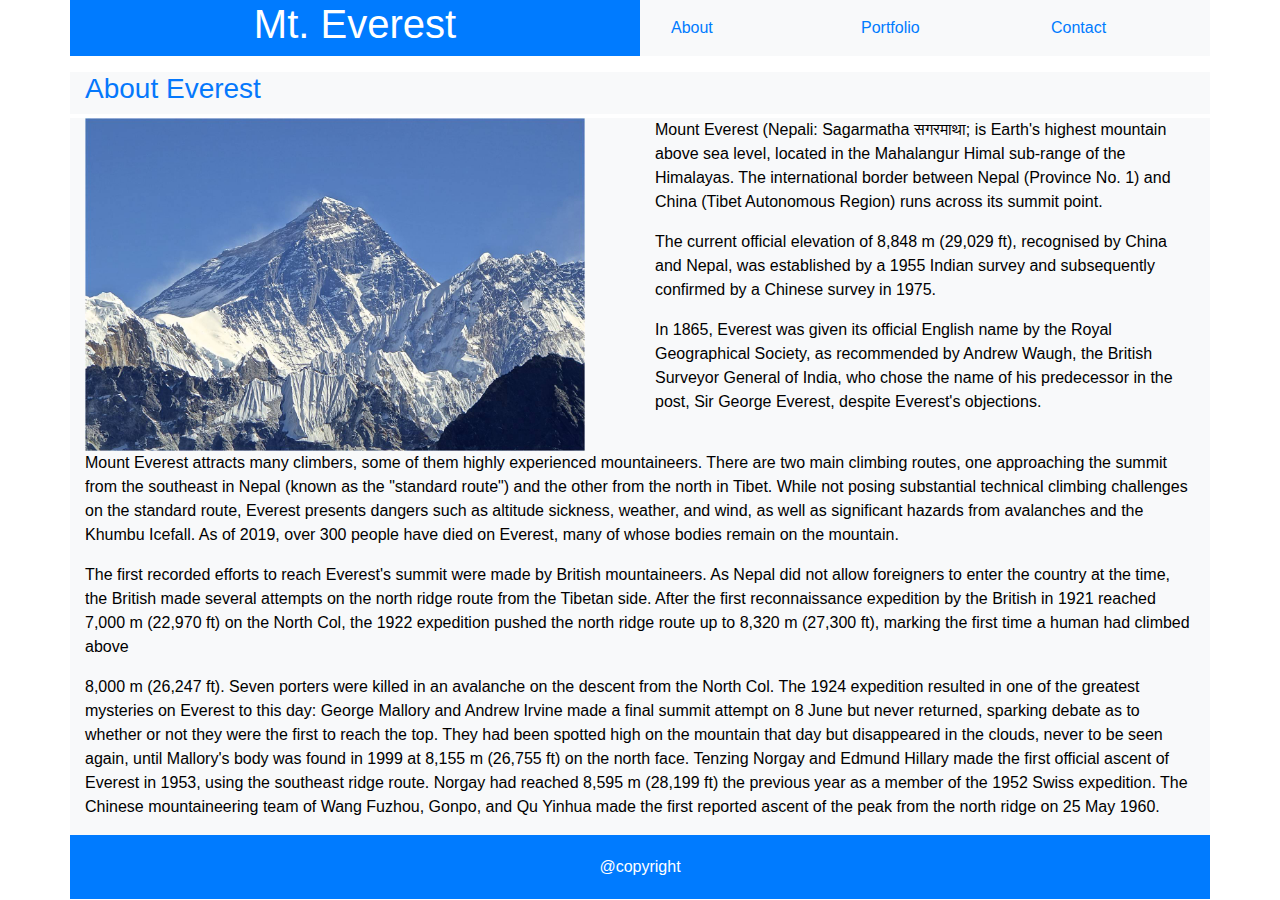
<file: index.html>
<!DOCTYPE html>
<html lang="en">

<head>
    <meta charset="UTF-8">
    <meta name="viewport" content="width=device-width, initial-scale=1.0">
    <meta http-equiv="X-UA-Compatible" content="ie=edge">
    <link rel="stylesheet" href="https://cdnjs.cloudflare.com/ajax/libs/twitter-bootstrap/4.4.1/css/bootstrap.min.css">
    <link rel="stylesheet" href="https://cdnjs.cloudflare.com/ajax/libs/font-awesome/5.11.2/css/all.min.css">
    <link rel="stylesheet" href="style.css">
    <title>About Mt. Everest</title>

</head>

<body>
    <div class="container">

        <nav class="row navbar-light">

            <div class="col-12 col-md-6 bg-primary">
                <h1>Mt. Everest</h1>
            </div>

            <div class="col-4 col-md-2 bg-light d-flex align-items-center">
                <a class="nav-link" href="./index.html">About</a>
            </div>

            <div class="col-4 col-md-2 bg-light d-flex align-items-center">
                <a class="nav-link" href="./portfolio.html">Portfolio</a>
            </div>

            <div class="col-4 col-md-2 bg-light d-flex align-items-center">
                <a class="nav-link" href="./contact.html">Contact</a>
            </div>
        </nav>

        <!--nav class="row navbar-light">

            <div class="col-12 col-md-6 bg-primary">
                <h1>Mt. Everest</h1>
            </div>

            <div class="col-4 col-md-2 bg-light">
                <nav class="navbar navbar-expand-sm ">
                    <ul class="navbar-nav">
                        <li class="nav-item">
                            <a class="nav-link" href="#">About</a>
                        </li>
                    </ul>
                </nav>
            </div>

            <div class="col-4 col-md-2 bg-light">
                <nav class="navbar navbar-expand-sm ">
                    <ul class="navbar-nav">
                        <li class="nav-item">
                            <a class="nav-link" href="#">Portfolio</a>
                        </li>
                    </ul>
                </nav>
            </div>

            <div class="col-4 col-md-2 bg-light">
                <nav class="navbar navbar-expand-sm ">
                    <ul class="navbar-nav">
                        <li class="nav-item">
                            <a class="nav-link" href="#">Contac</a>
                        </li>
                    </ul>
                </nav>
            </div>
        </nav-->

        <div class="row mt-3">
            <div class="col-sm-12 bg-light">
                <h3> About Everest</h3>
            </div>
        </div>
        <div class="row mt-1">
            <div class="col-12 col-sm-6 bg-light">
                <img class="img-fluid" src="./img/Mount-Everest main.jpg" alt="" width="500" height="250">
            </div>

            <div class="col-sm-6 bg-light">
                <p>Mount Everest (Nepali: Sagarmatha सगरमाथा; is Earth's highest mountain above sea level, located in the Mahalangur Himal sub-range of the Himalayas. The international border between Nepal (Province No. 1) and China (Tibet Autonomous Region)
                    runs across its summit point.</p>
                <p>The current official elevation of 8,848 m (29,029 ft), recognised by China and Nepal, was established by a 1955 Indian survey and subsequently confirmed by a Chinese survey in 1975.</p>
                <p>In 1865, Everest was given its official English name by the Royal Geographical Society, as recommended by Andrew Waugh, the British Surveyor General of India, who chose the name of his predecessor in the post, Sir George Everest, despite
                    Everest's objections.</p>
            </div>
            <div class="col-12 col-md-12 bg-light">

                <p>Mount Everest attracts many climbers, some of them highly experienced mountaineers. There are two main climbing routes, one approaching the summit from the southeast in Nepal (known as the "standard route") and the other from the north
                    in Tibet. While not posing substantial technical climbing challenges on the standard route, Everest presents dangers such as altitude sickness, weather, and wind, as well as significant hazards from avalanches and the Khumbu Icefall.
                    As of 2019, over 300 people have died on Everest, many of whose bodies remain on the mountain.</p>
                <p>The first recorded efforts to reach Everest's summit were made by British mountaineers. As Nepal did not allow foreigners to enter the country at the time, the British made several attempts on the north ridge route from the Tibetan side.
                    After the first reconnaissance expedition by the British in 1921 reached 7,000 m (22,970 ft) on the North Col, the 1922 expedition pushed the north ridge route up to 8,320 m (27,300 ft), marking the first time a human had climbed above
                </p>
                <p>8,000 m (26,247 ft). Seven porters were killed in an avalanche on the descent from the North Col. The 1924 expedition resulted in one of the greatest mysteries on Everest to this day: George Mallory and Andrew Irvine made a final summit
                    attempt on 8 June but never returned, sparking debate as to whether or not they were the first to reach the top. They had been spotted high on the mountain that day but disappeared in the clouds, never to be seen again, until Mallory's
                    body was found in 1999 at 8,155 m (26,755 ft) on the north face. Tenzing Norgay and Edmund Hillary made the first official ascent of Everest in 1953, using the southeast ridge route. Norgay had reached 8,595 m (28,199 ft) the previous
                    year as a member of the 1952 Swiss expedition. The Chinese mountaineering team of Wang Fuzhou, Gonpo, and Qu Yinhua made the first reported ascent of the peak from the north ridge on 25 May 1960.</p>
            </div>
        </div>
        <div class="row">
            <div class="col-12 col-md-12 bg-primary footer">@copyright</div>
        </div>
    </div>





    <script src="https://cdnjs.cloudflare.com/ajax/libs/jquery/3.4.1/jquery.slim.min.js"></script>
    <script src="https://cdnjs.cloudflare.com/ajax/libs/popper.js/1.16.0/umd/popper.min.js"></script>
    <script src="https://cdnjs.cloudflare.com/ajax/libs/twitter-bootstrap/4.4.1/js/bootstrap.min.js"></script>
</body>

</html>
</file>
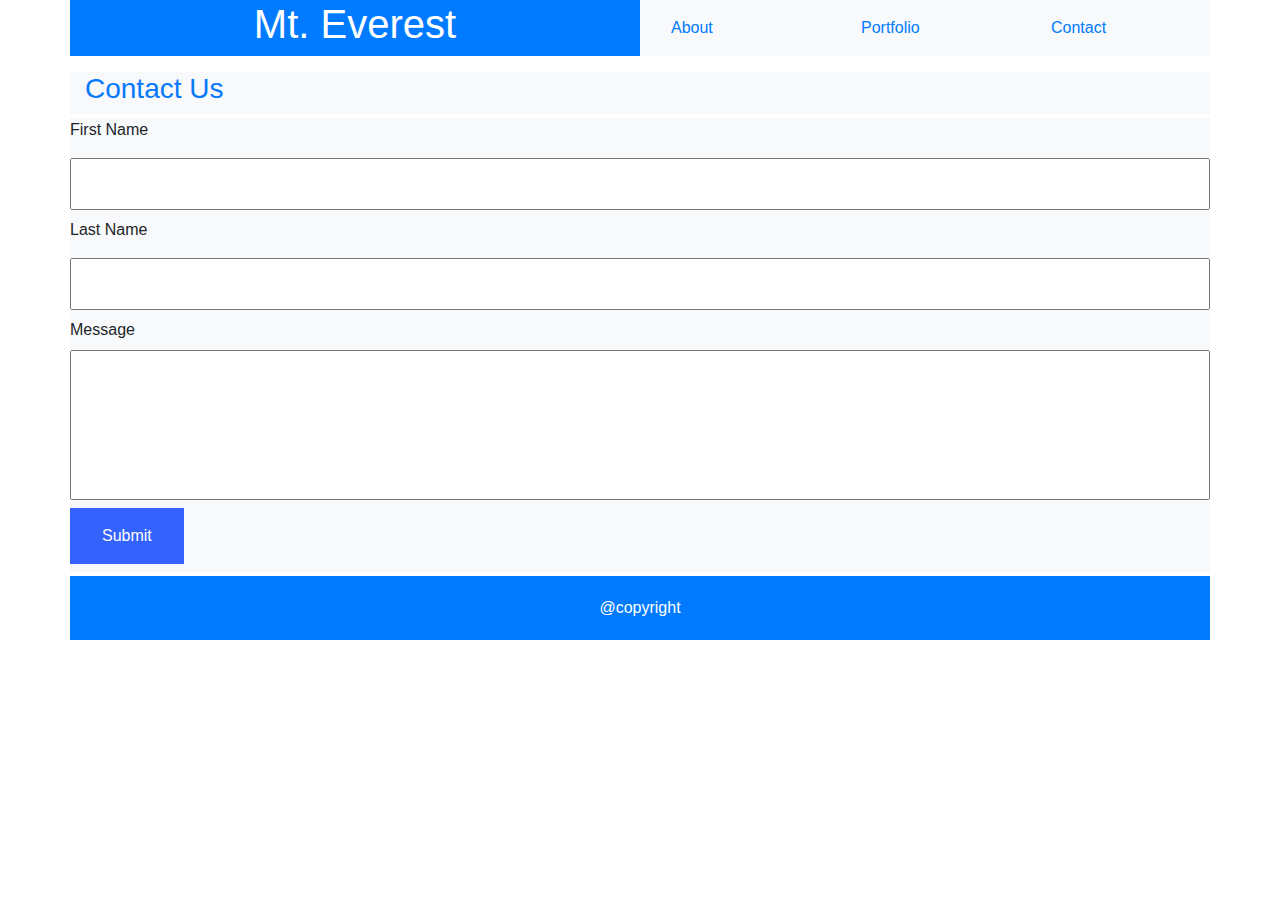
<file: contact.html>
<!DOCTYPE html>
<html lang="en">

<head>
    <meta charset="UTF-8">
    <meta name="viewport" content="width=device-width, initial-scale=1.0">
    <meta http-equiv="X-UA-Compatible" content="ie=edge">
    <link rel="stylesheet" href="https://stackpath.bootstrapcdn.com/bootstrap/4.4.1/css/bootstrap.min.css" integrity="sha384-Vkoo8x4CGsO3+Hhxv8T/Q5PaXtkKtu6ug5TOeNV6gBiFeWPGFN9MuhOf23Q9Ifjh" crossorigin="anonymous">
    <link rel="stylesheet" href="style.css">
    <title>Contact Us</title>

</head>

<body>
    <div class="container">

        <nav class="row navbar-light">

            <div class="col-12 col-md-6 bg-primary">
                <h1>Mt. Everest</h1>
            </div>

            <div class="col-4 col-md-2 bg-light d-flex align-items-center">
                <a class="nav-link" href="./index.html">About</a>
            </div>

            <div class="col-4 col-md-2 bg-light d-flex align-items-center">
                <a class="nav-link" href="./portfolio.html">Portfolio</a>
            </div>

            <div class="col-4 col-md-2 bg-light d-flex align-items-center">
                <a class="nav-link" href="./contact.html">Contact</a>
            </div>
        </nav>

        <div class="row mt-3">
            <div class="col-sm-12 col-md-12 bg-light">
                <h3>Contact Us</h3>
            </div>
        </div>
        <form class="row bg-light mt-1">
            <label for="fname">First Name</label>
            <input type="text" id="fname" name="fname">
            <label for="lname">Last Name</label>
            <input type="text" id="lname" name="lname">
            <label for="message">Message</label>
            <input class="message"></input>

            <input type="submit" value="Submit">
        </form>

        <div class="row mt-1">
            <div class="col-12 col-md-12 bg-primary footer">@copyright</div>
        </div>
    </div>

</body>

</html>
</file>
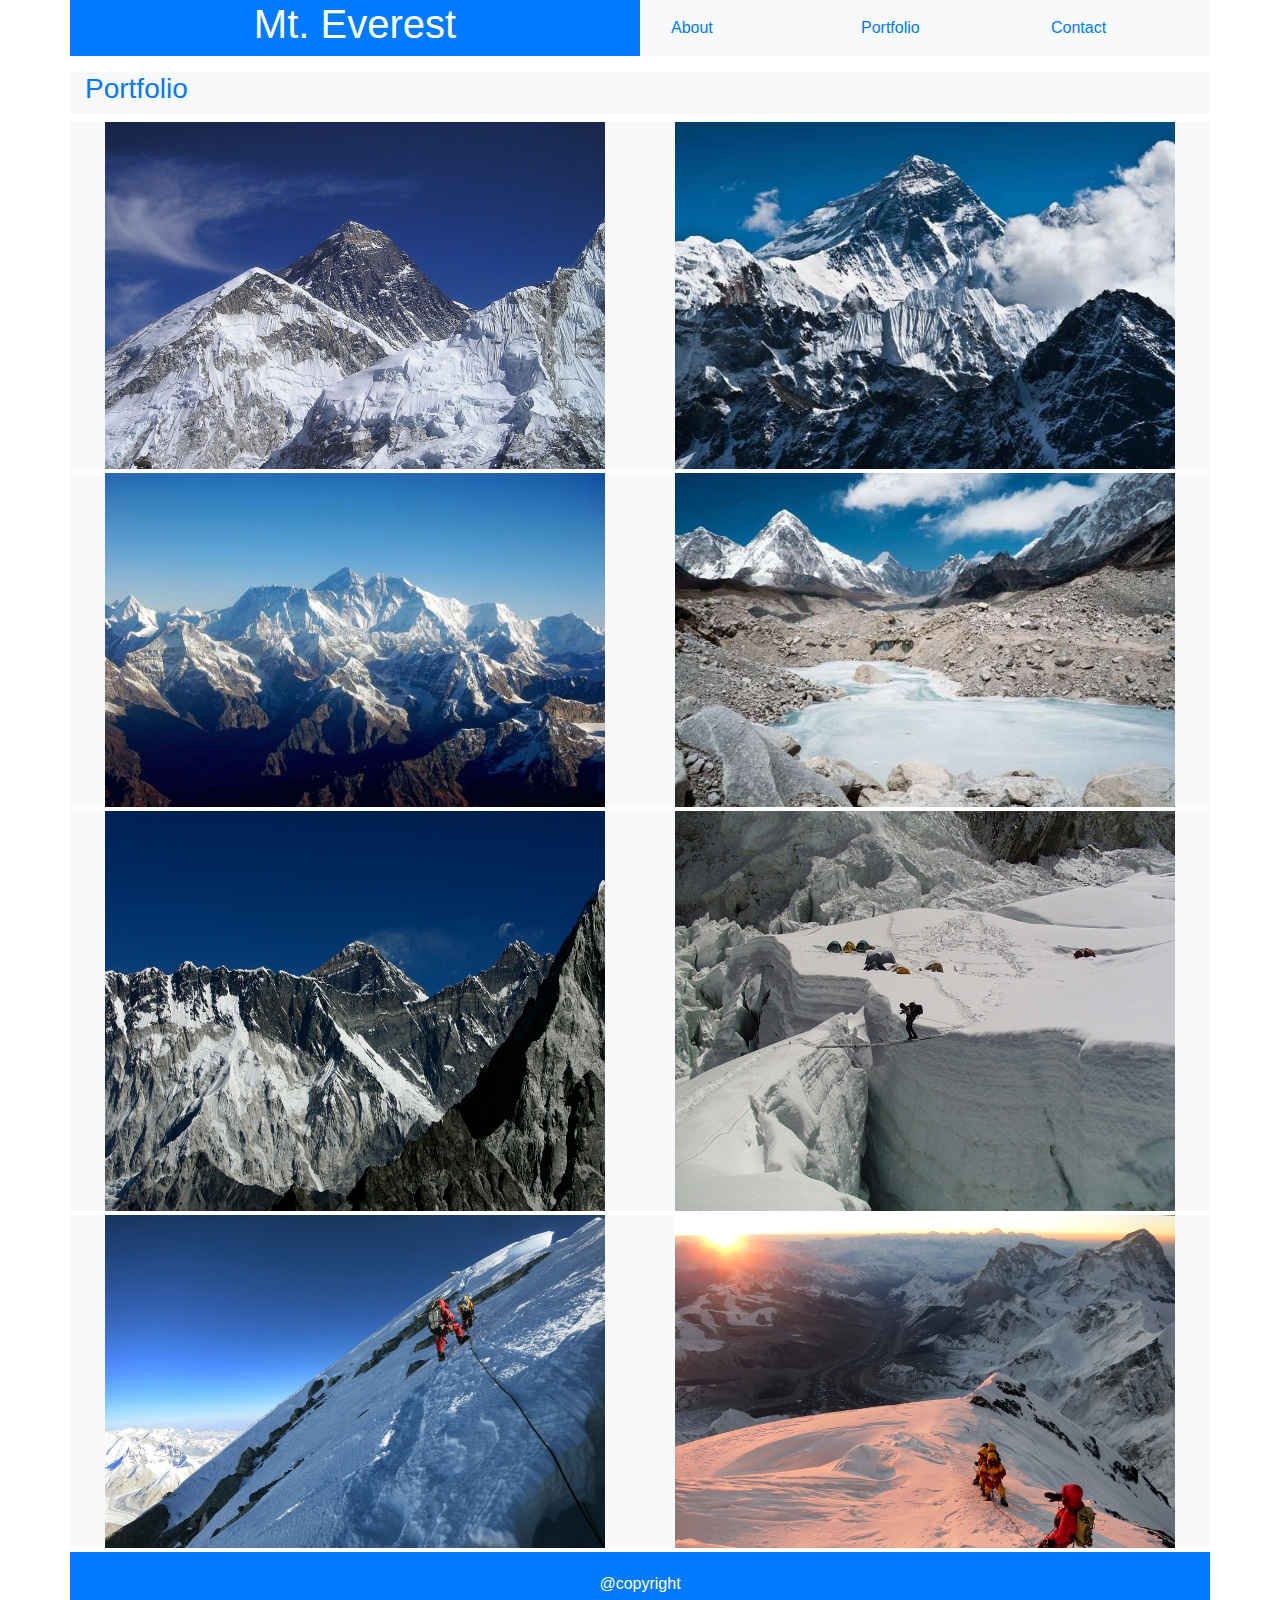
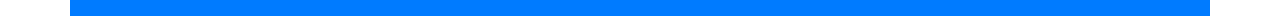
<file: portfolio.html>
<!DOCTYPE html>
<html lang="en">

<head>
    <meta charset="UTF-8">
    <meta name="viewport" content="width=device-width, initial-scale=1.0">
    <meta http-equiv="X-UA-Compatible" content="ie=edge">
    <link rel="stylesheet" href="https://stackpath.bootstrapcdn.com/bootstrap/4.4.1/css/bootstrap.min.css" integrity="sha384-Vkoo8x4CGsO3+Hhxv8T/Q5PaXtkKtu6ug5TOeNV6gBiFeWPGFN9MuhOf23Q9Ifjh" crossorigin="anonymous">
    <link rel="stylesheet" href="style.css">
    <title>Portfolio</title>

</head>

<body>
    <div class="container">

        <nav class="row navbar-light">

            <div class="col-12 col-md-6 bg-primary">
                <h1>Mt. Everest</h1>
            </div>

            <div class="col-4 col-md-2 bg-light d-flex align-items-center">
                <a class="nav-link" href="./index.html">About</a>
            </div>

            <div class="col-4 col-md-2 bg-light d-flex align-items-center">
                <a class="nav-link" href="./portfolio.html">Portfolio</a>
            </div>

            <div class="col-4 col-md-2 bg-light d-flex align-items-center">
                <a class="nav-link" href="./contact.html">Contact</a>
            </div>
        </nav>

        <div class="row mt-3">
            <div class="col-sm-12 bg-light">
                <h3>Portfolio</h3>
            </div>
        </div>
        <div class="row mt-1 d-flex">
            <div class="col-12 col-sm-6 bg-light d-flex justify-content-around mt-1">
                <img class="img-fluid" src="./img/Mount-Everest.jpg" alt="" width="500" height="250">
            </div>

            <div class="col-12 col-sm-6 bg-light d-flex justify-content-around mt-1">
                <img class="img-fluid" src="./img/Mount-Everest 2.jpg" alt="" width="500" height="250">
            </div>

            <div class="col-12 col-sm-6 bg-light d-flex justify-content-around mt-1">
                <img class="img-fluid" src="./img/Mount-Everest 3.jpg" alt="" width="500" height="250">
            </div>

            <div class="col-12 col-sm-6 bg-light d-flex justify-content-around mt-1">
                <img class="img-fluid" src="./img/Mount-Everest 4.jpg" alt="" width="500" height="250">
            </div>

            <div class="col-12 col-sm-6 bg-light d-flex justify-content-around mt-1">
                <img class="img-fluid" src="./img/Mount-Everest 5.jpg" alt="" width="500" height="250">
            </div>

            <div class="col-12 col-sm-6 bg-light d-flex justify-content-around mt-1">
                <img class="img-fluid" src="./img/Mount-Everest 6.jpg" alt="" width="500" height="250">
            </div>

            <div class="col-12 col-sm-6 bg-light d-flex justify-content-around mt-1">
                <img class="img-fluid" src="./img/Mount-Everest 7.jpg" alt="" width="500" height="250">
            </div>

            <div class="col-12 col-sm-6 bg-light d-flex justify-content-around mt-1">
                <img class="img-fluid" src="./img/Mount-Everest 8.jpg" alt="" width="500" height="250">
            </div>

        </div>
        <div class="row mt-1">
            <div class="col-12 col-md-12 bg-primary footer">@copyright</div>
        </div>
    </div>

</body>

</html>
</file>
<file: style.css>
h1 {
    color: white;
    text-align: center;
}

[class^="col-"] {
    color: black;
}

h3 {
    color: rgb(5, 120, 252);
}

.footer {
    color: white;
    text-align: center;
    padding: 20px;
}

input[type=text] {
    width: 1150px;
    padding: 12px 20px;
    margin: 8px 0;
    box-sizing: border-box;
}

.message {
    width: 1150px;
    height: 150px;
    padding: 12px 20px;
    box-sizing: border-box;
    font-size: 16px;
}

input[type=submit] {
    background-color: rgb(51, 98, 252);
    border: none;
    color: white;
    padding: 16px 32px;
    margin: 8px 0px;
    text-decoration: none;
    cursor: pointer;
}

.d-flex {}

.container {}
</file>
